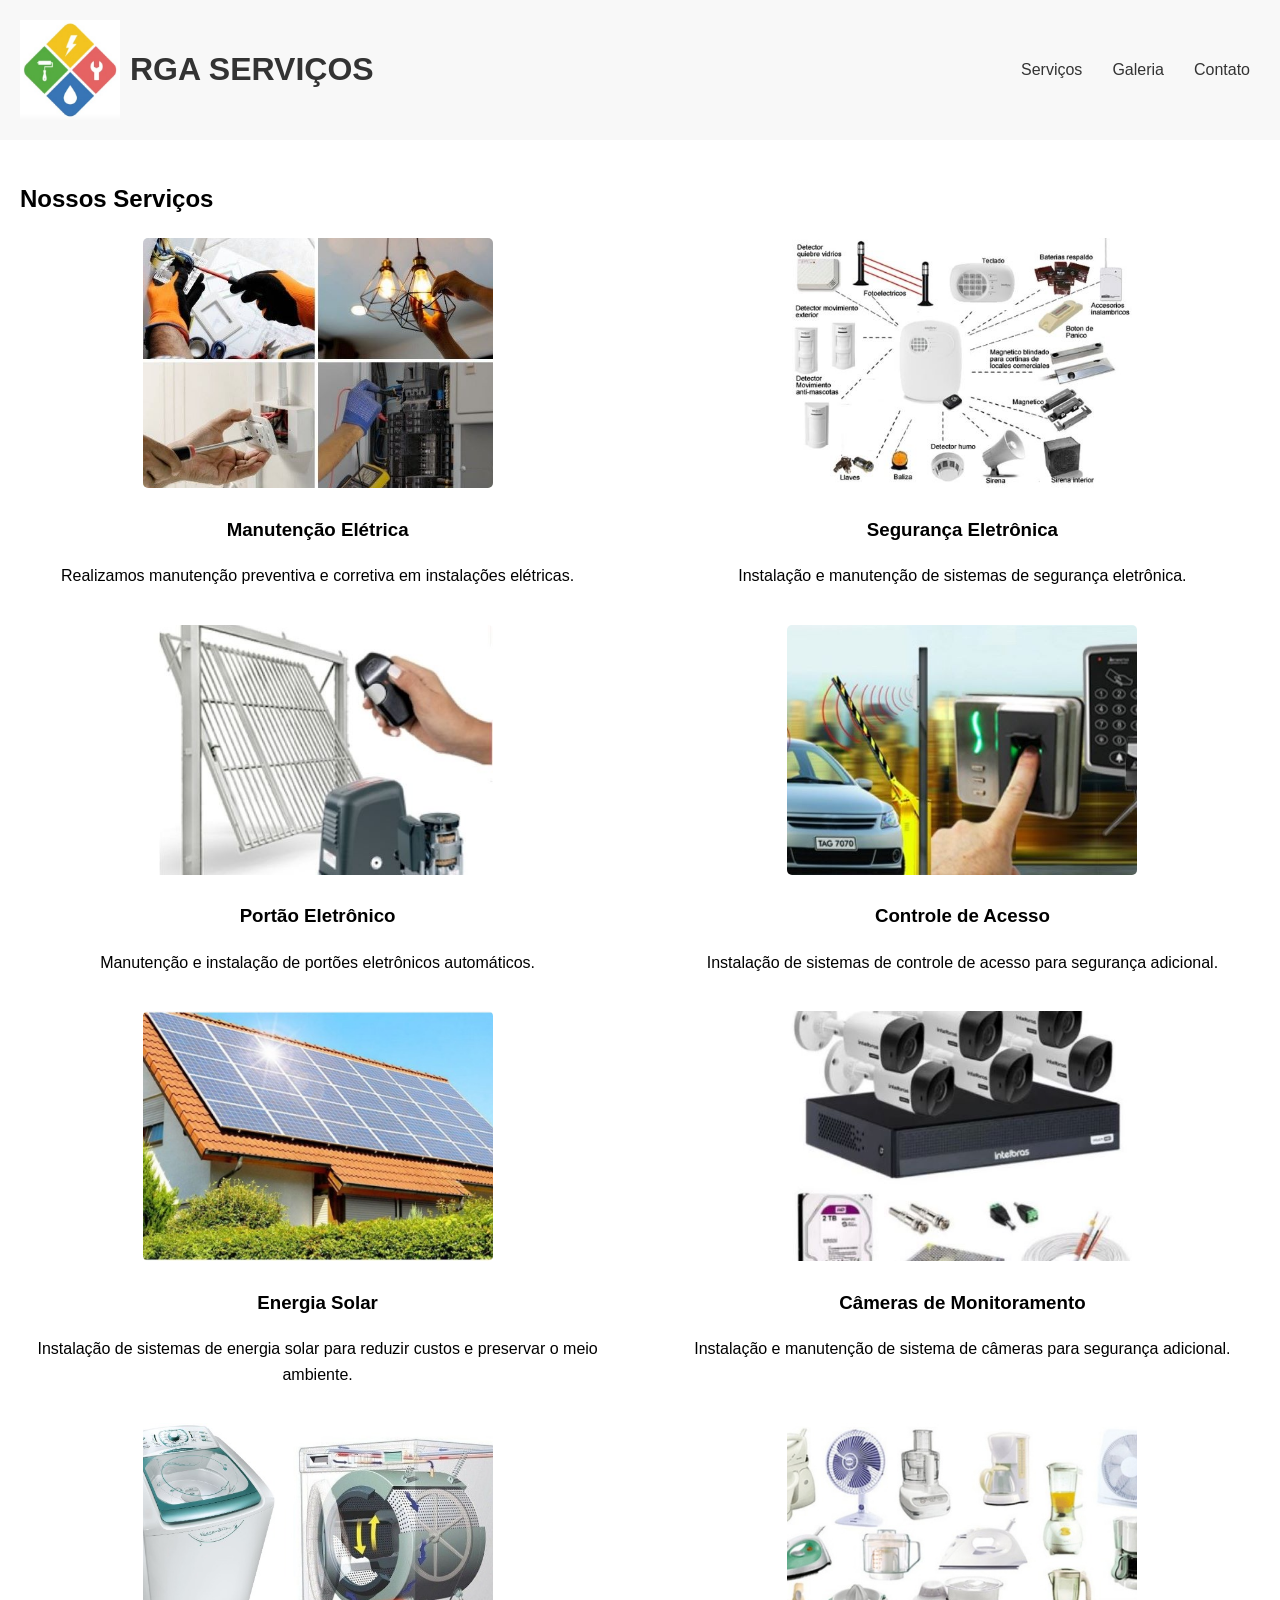
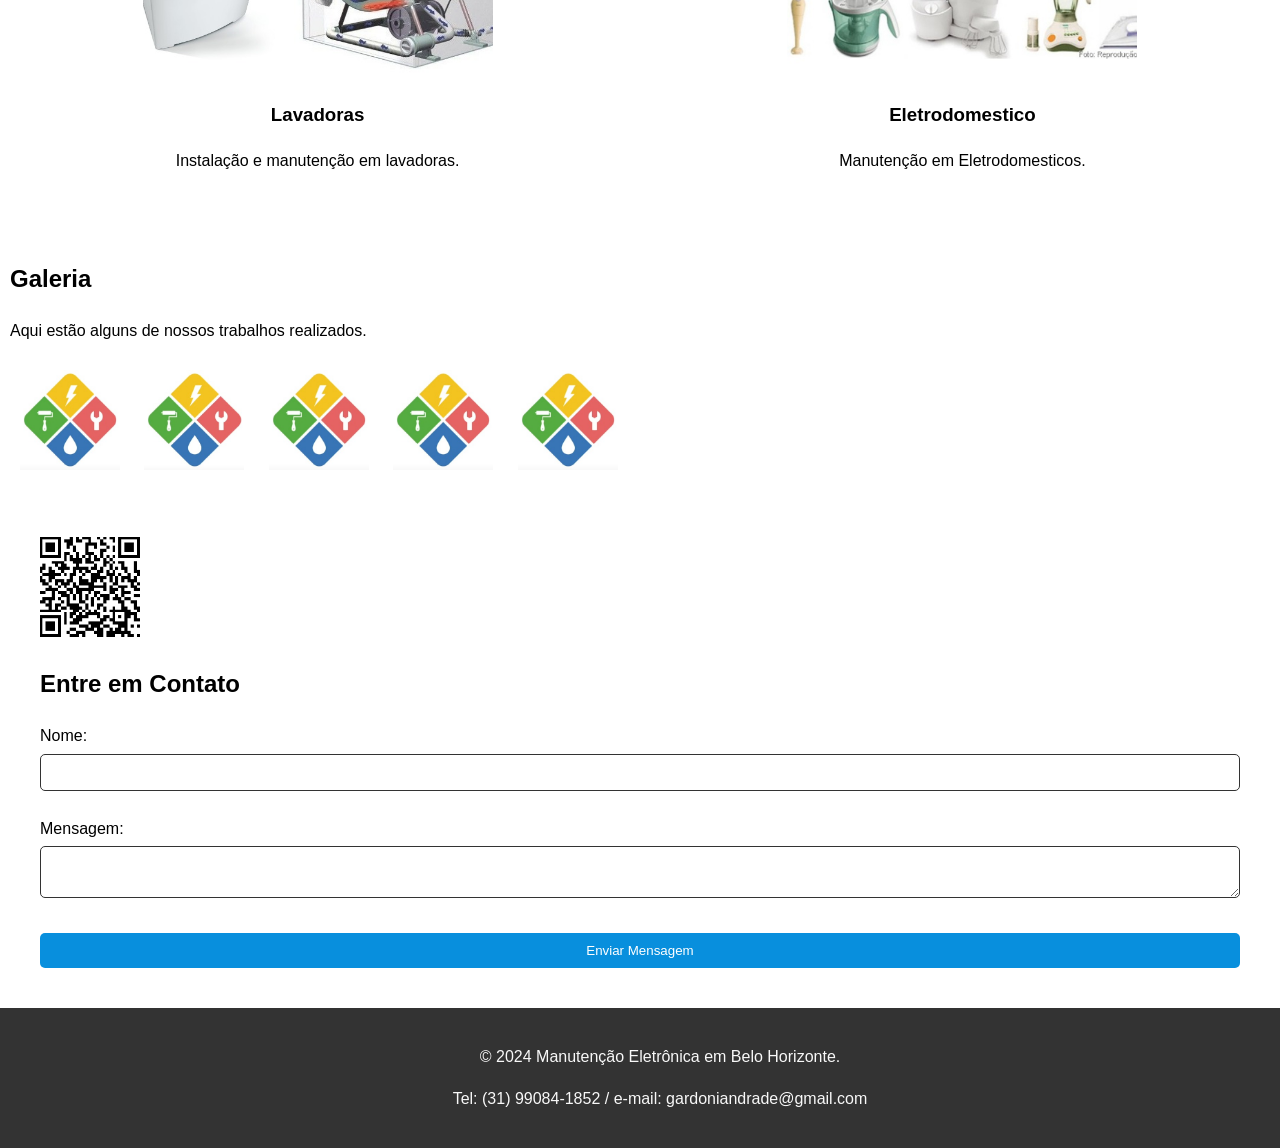
<file: index.html>
<!DOCTYPE html>
<html lang="pt-BR">
<head>
    <meta charset="UTF-8">
    <meta name="viewport" content="width=device-width, initial-scale=1.0">
    <link rel="stylesheet" href="style.css">
    <title>Manutenção Eletrônica</title>
    <script>
        function enviarMensagem(event) {
            event.preventDefault(); // Impede o envio tradicional do formulário

            // Captura os valores dos campos de nome e mensagem
            var nome = document.getElementById('nome').value;
            var mensagem = document.getElementById('mensagem').value;

            // Formata o texto para o link do WhatsApp
            var textoFormatado = encodeURIComponent("Meu nome é " + nome + ". " + mensagem);

            // Define o número de WhatsApp e gera o link com a mensagem
            var numeroWhatsApp = "5531990841852"; // Número com código do país (55) e código de área
            var linkWhatsApp = "https://wa.me/" + numeroWhatsApp + "?text=" + textoFormatado;

            // Redireciona o usuário para o WhatsApp
            window.open(linkWhatsApp, '_blank');

            // Limpar os campos após o envio
            limparCampos();
        }

        function limparCampos() {
            document.getElementById("nome").value = "";
            document.getElementById("mensagem").value = "";
        }
    </script>
</head>
<body>
    <header>
        <div class="logo-container">
            <img src="logo1.png" alt="Logo da Empresa" class="logo" style="width: 100px; height: 100px; object-fit: cover;">
            <h1>RGA SERVIÇOS</h1>
        </div>
        <nav>
            <ul>
                <li><a href="#servicos">Serviços</a></li>
                <li><a href="#galeria">Galeria</a></li>
                <li><a href="#contato">Contato</a></li>
            </ul>
        </nav>
    </header>
    
    <section id="servicos">
        <h2>Nossos Serviços</h2>
        <div class="servicos-container">
            <div class="servico">
                <img src="img01.jpg" alt="Manutenção Elétrica" style="width: 350px; height: 250px; object-fit: cover;">
                <h3>Manutenção Elétrica</h3>
                <p>Realizamos manutenção preventiva e corretiva em instalações elétricas.</p>
            </div>
            <div class="servico">
                <img src="img02.jpg" alt="Segurança Eletrônica" style="width: 350px; height: 250px; object-fit: cover;">
                <h3>Segurança Eletrônica</h3>
                <p>Instalação e manutenção de sistemas de segurança eletrônica.</p>
            </div>
            <div class="servico">
                <img src="img03.jpg" alt="Portão Eletrônico" style="width: 350px; height: 250px; object-fit: cover;">
                <h3>Portão Eletrônico</h3>
                <p>Manutenção e instalação de portões eletrônicos automáticos.</p>
            </div>
            <div class="servico">
                <img src="img04.jpg" alt="Controle de Acesso" style="width: 350px; height: 250px; object-fit: cover;">
                <h3>Controle de Acesso</h3>
                <p>Instalação de sistemas de controle de acesso para segurança adicional.</p>
            </div>
            <div class="servico">
                <img src="img05.jpeg" alt="Energia Solar" style="width: 350px; height: 250px; object-fit: cover;">
                <h3>Energia Solar</h3>
                <p>Instalação de sistemas de energia solar para reduzir custos e preservar o meio ambiente.</p>
            </div>
            <div class="servico">
                <img src="img06.jpg" alt="Câmeras" style="width: 350px; height: 250px; object-fit: cover;">
                <h3>Câmeras de Monitoramento</h3>
                <p>Instalação e manutenção de sistema de câmeras para segurança adicional.</p>
            </div>
            <div class="servico">
                <img src="img07.jpeg" alt="Lavadora" style="width: 350px; height: 250px; object-fit: cover;">
                <h3>Lavadoras</h3>
                <p>Instalação e manutenção em lavadoras.</p>
            </div>

            <div class="servico">
                <img src="img08.jpeg" alt="Eletrodomestico" style="width: 350px; height: 250px; object-fit: cover;">
                <h3>Eletrodomestico</h3>
                <p>Manutenção em Eletrodomesticos.</p>
        </div>
    </section>

    <section id="galeria">
        <h2>Galeria</h2>
        <p>Aqui estão alguns de nossos trabalhos realizados.</p>
        <div class="galeria-imagens">
            <img src="logo1.png" alt="Projeto 1" style="width: 100px; height: 100px; object-fit: cover;">
            <img src="logo1.png" alt="Projeto 2" style="width: 100px; height: 100px; object-fit: cover;">
            <img src="logo1.png" alt="Projeto 3" style="width: 100px; height: 100px; object-fit: cover;">
            <img src="logo1.png" alt="Projeto 4" style="width: 100px; height: 100px; object-fit: cover;">
            <img src="logo1.png" alt="Projeto 5" style="width: 100px; height: 100px; object-fit: cover;">
        </div>
    </section>

    <section id="contato">
        <img src="img08.png" alt="Código QR Scanner" class="logo" style="width: 100px; height: 100px; object-fit: cover;">
        <h2>Entre em Contato</h2>
        <form onsubmit="enviarMensagem(event);">
            <label for="nome">Nome:</label>
            <input type="text" id="nome" name="nome" required>
    
            <label for="mensagem">Mensagem:</label>
            <textarea id="mensagem" name="mensagem" required></textarea>
    
            <button type="submit" class="whatsapp-button">Enviar Mensagem</button>
        </form>
    </section>
    
    <footer>
        <p>&copy; 2024 Manutenção Eletrônica em Belo Horizonte.</p>
        <p>Tel: (31) 99084-1852 / e-mail: gardoniandrade@gmail.com </p>
    </footer>
</body>
</html>
</file>
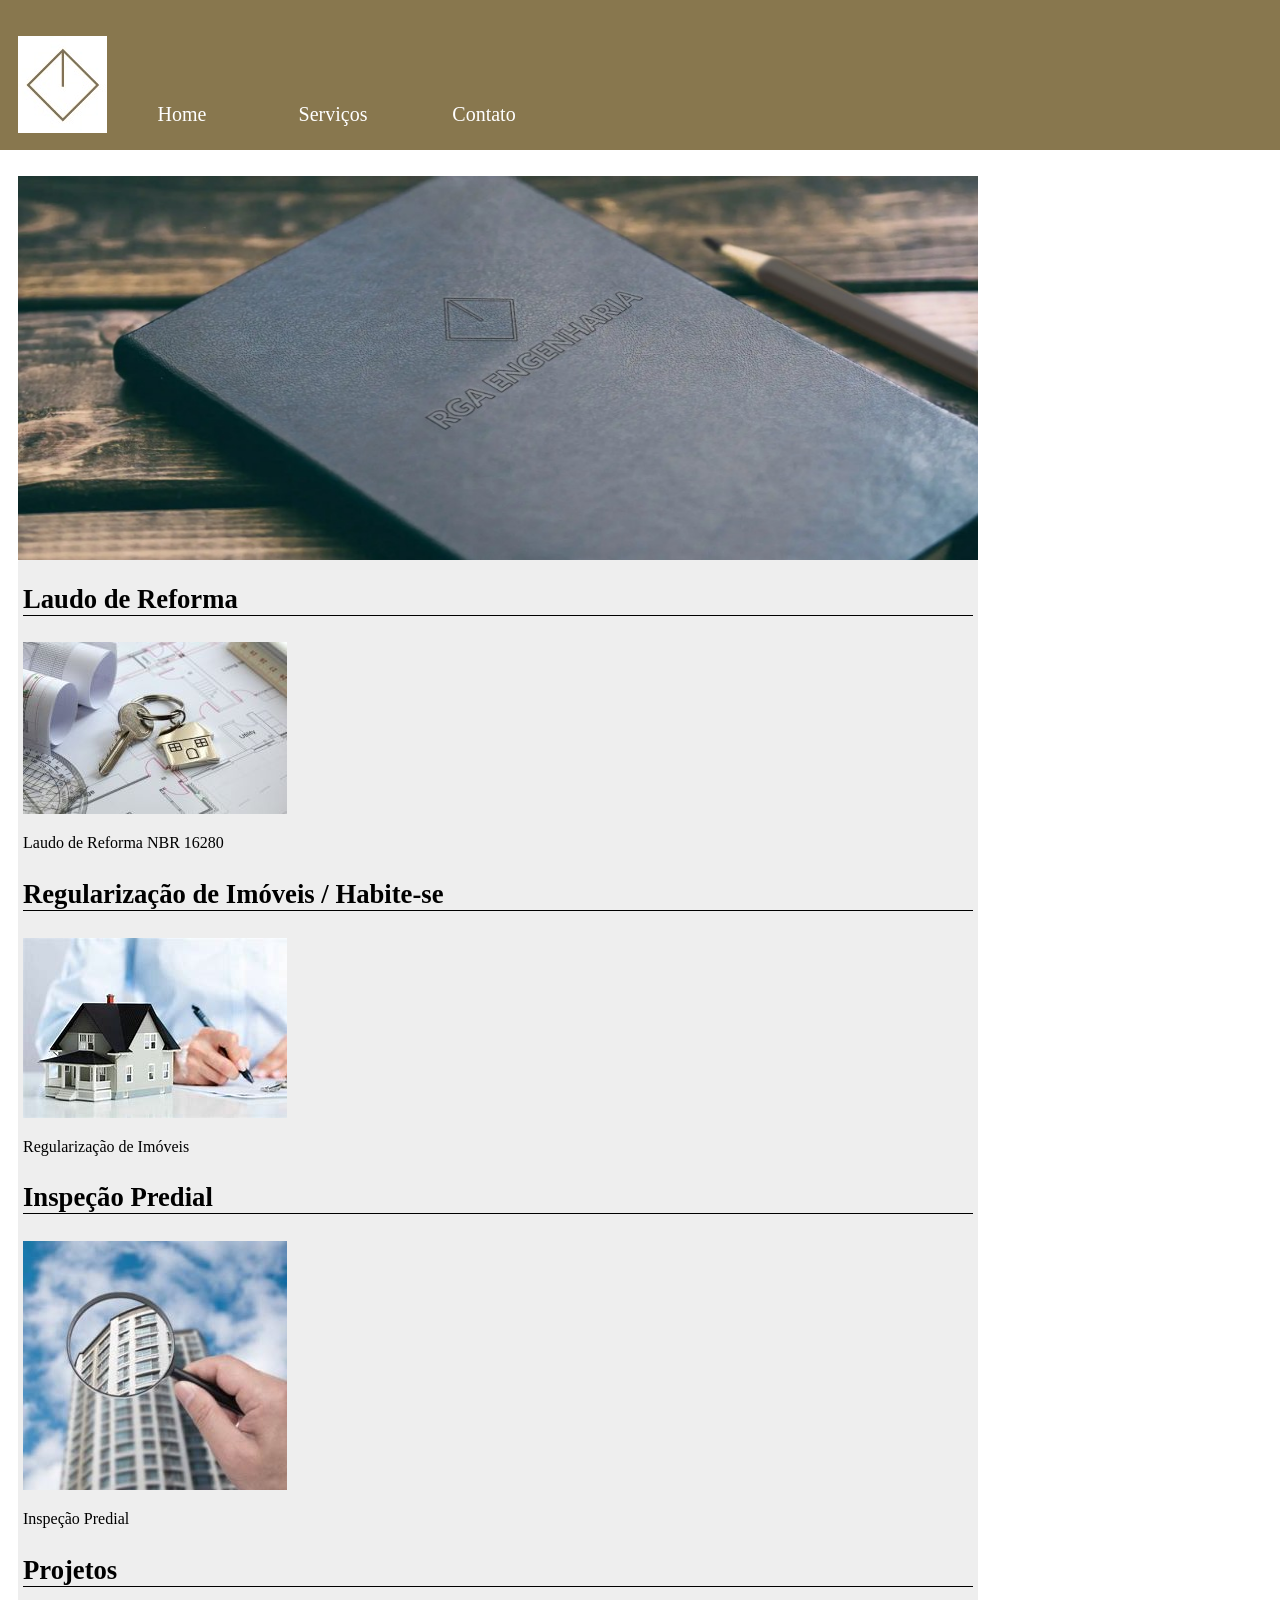
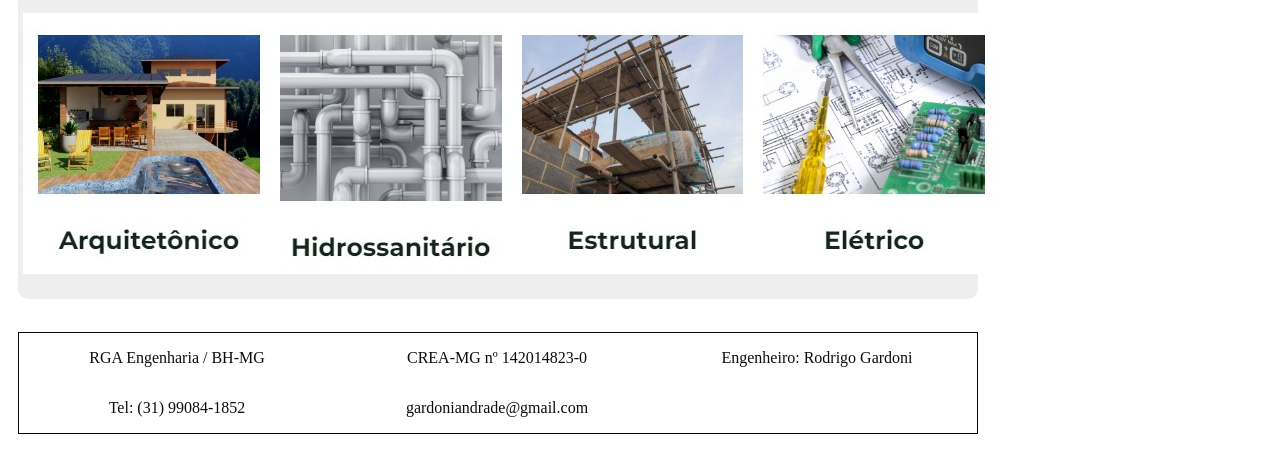
<file: pg2/index.html>
<!DOCTYPE HTML>
<html lang="pt-br">
<head>
	<meta name="viewport" content="width=device-width, initial-scale=1.0">
	<meta charset="utf-8">
	<meta http-equiv="X-UA-Compatible" content="IE=edge">
	<meta name="author" content="Rodrigo Gardoni">
	<meta name="Keywords" content="engenharia,avaliaçãoe,tc">
	<link rel="stylesheet" href="estilos.css">
	<script src="scripts.js"></script>
	<title>RGA Engenharia</title>
</head>
<body onload="slider()">

	<header id="cab">
		<br>
		<img src="image/logo.png">
		<!--<div id="social">
			<img src="facebook.png">
			<img src="twitter.png">		
		</div>-->
		<nav id="menu">
			<ul>
				<li><a href="index.html" target="_self">Home</a></li>
				<li><a href="modulos.html" target="_self">Serviços</a></li>
				<li><a href="contato.html" target="_self">Contato</a></li>
			</ul>
		</nav>
	</header>
	
	<br class="fix">	
	
	<section id="banner">
		<div id="slider">
			<div id="b1">
				<br>
				<img src="image/foto01.jpeg">
			</div>
			<div id="b2">
				<img src="image/foto02.jpeg">
			</div>
			<div id="b3">
				<img src="image/foto04.jpeg">
			</div>



		</div>
	</section>
	
	


	
	<section id="main">


		<article>
			<h1>Laudo de Reforma</h1>
			<img src="image/foto06.jpg">
			<p>Laudo de Reforma NBR 16280</p>


		</article>

		<article>
			<h1>Regularização de Imóveis / Habite-se</h1>
			<img src="image/foto05.png">
			<p>Regularização de Imóveis</p>
				
		
		</article>


		<article>
			<h1>Inspeção Predial</h1>
			<img src="image/foto07.jpg">
			<p>Inspeção Predial</p>
			
		</article>
		
        <article>
			<h1>Projetos</h1>
			<img src="image/foto08.jpg">
			<p></p>
	
	
		</article>

	</section>
	
	<br class="fix">

	<footer>
		<p class="fix">RGA Engenharia / BH-MG</p>
		<p>CREA-MG nº 142014823-0</p>
		<p>Engenheiro: Rodrigo Gardoni</p>
		<p>Tel: (31) 99084-1852</p>	
		<p>gardoniandrade@gmail.com</p>
	</footer>

</body>
</html>
</file>
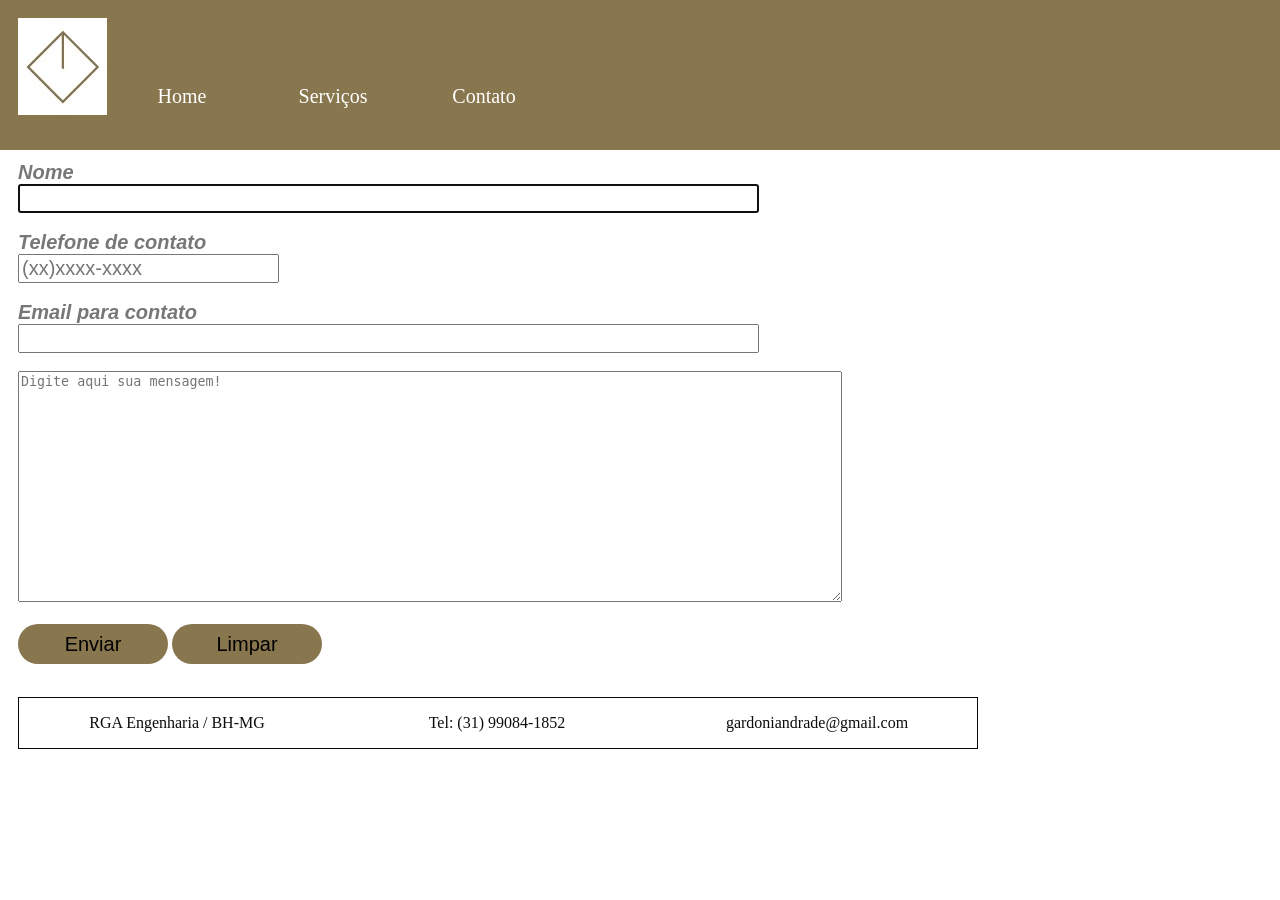
<file: pg2/contato.html>
﻿<!DOCTYPE HTML>
<html lang="pt-br">
<head>
	<meta name="viewport" content="width=device-width, initial-scale=1.0">
	<meta charset="utf-8">
	<meta http-equiv="X-UA-Compatible" content="IE=edge">
	<meta name="author" content="Rodrigo Gardoni">
	<meta name="Keywords" content="engenharia,avaliaçãoe,tc">
	<link rel="stylesheet" href="estilos.css">
	<script src="scripts.js"></script>
	<title>RGA Engenharia</title>

</head>
<body>

	<header id="cab">
		<img src="image/logo.png">
		<!--<div id="social">
			<img src="facebook.png">
			<img src="twitter.png">			
		</div>-->
		<nav id="menu">
			<ul>
				<li><a href="index.html" target="_self">Home</a></li>
				<li><a href="modulos.html" target="_self">Serviços</a></li>
				<li><a href="contato.html" target="_self">Contato</a></li>
			</ul>
		</nav>
	</header>
	
	<br class="fix">	
	
	<section id="contato">

		<form name="fContato" method="post" action="#">

		    <br><br>
			<label>Nome</label><br>
			<input type="text" maxlength="50" size="60" name="fNome" autofocus required><br><br>
			
			<label>Telefone de contato</label><br>
			<input type="tel" maxlength="15" size="20" name="fFone" placeholder="(xx)xxxx-xxxx" required><br><br>
			
			<label>Email para contato</label><br>
			<input type="email" maxlength="50" size="60" name="fEmail" required><br><br>
            
            <textarea required name="mensagem"placeholder="Digite aqui sua mensagem!" rows="15" cols="100"></textarea>
            <br>
			<br class="fix">
			<input type="submit" value="Enviar" class="botao">
			<input type="reset" value="Limpar" class="botao">

		</form>
	
	</section>
	
	<br class="fix">

	<footer>
		
		<p>RGA Engenharia / BH-MG</p>
		<p>Tel: (31) 99084-1852</p>
		<p>gardoniandrade@gmail.com</p>

		
	</footer>
	<br class="fix">
	

</body>
</html>
</file>
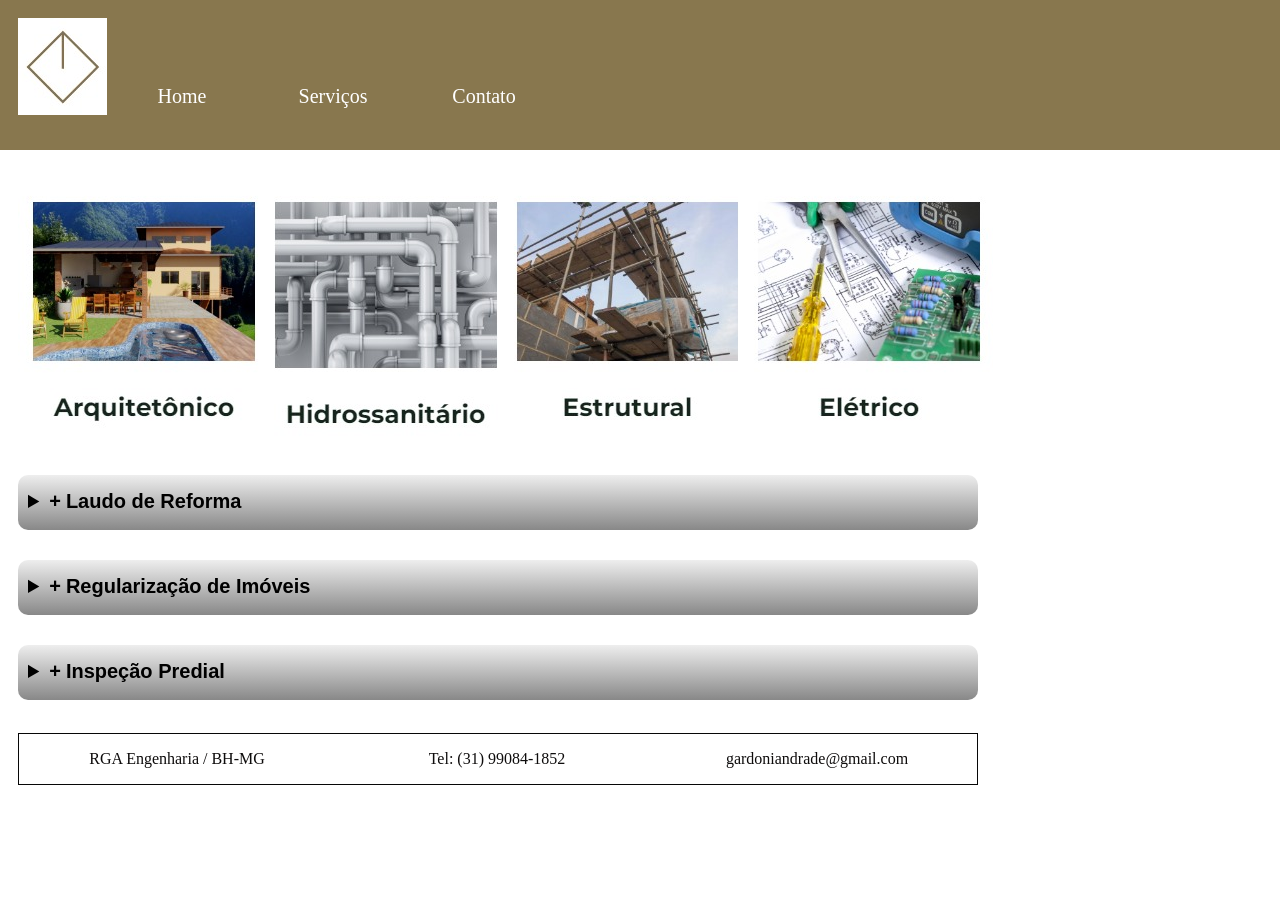
<file: pg2/modulos.html>
﻿<!DOCTYPE HTML>
<html lang="pt-br">
<head>
	<meta name="viewport" content="width=device-width, initial-scale=1.0">
	<meta charset="utf-8">
	<meta http-equiv="X-UA-Compatible" content="IE=edge">
	<meta name="author" content="Rodrigo Gardoni">
	<meta name="Keywords" content="engenharia,avaliaçãoe,tc">
	<link rel="stylesheet" href="estilos.css">
	<script src="scripts.js"></script>
	<title>RGA Engenharia</title>
</head>
<body>

	<header id="cab">
		<img src="image/logo.png">
		<!--<div id="social">
			<img src="facebook.png">
				
			<img src="twitter.png">			
		</div>-->
		<nav id="menu">
			<ul>
				<li><a href="index.html" target="_self">Home</a></li>
				<li><a href="modulos.html" target="_self">Serviços</a></li>
				<li><a href="contato.html" target="_self">Contato</a></li>
			</ul>
		</nav>
	</header>
	
	<br class="fix">
	<br><br>	
	
	<section id="modulos">

		<article>
			<h1></h1>
			<img src="image/foto08.jpg">
			<p></p>
	
	
		</article>
	
		<details>
			<summary>Laudo de Reforma</summary>
			<br>
			<img src="image/foto06.jpg">
			<p>Laudo de Reforma NBR 16280</p>
			<p>O Laudo de Reforma ou Plano de Reforma é um documento que atende os requisitos estabelecidos pela NBR 16280 na gestão de reformas em edificações, ou seja, um conjunto de medidas para que seja possível realizar com êxito as intervenções e pretendidas.</p>
			
		</details>
		<details>
			<summary>Regularização de Imóveis</summary>
			<br>
			<img src="image/foto05.png">
			<br>

			<p>  
				<P>A regularização consiste no processo de legalização de um imóvel já construído</P>
				<p>ou uma reforma já executada perante a Prefeitura ou órgãos fiscalizadores.</P> 
				<p>O que diz se o imóvel é ou não legalizado é um documento chamado Habite-se.</p>
				<p>O Imóvel deve respeitar as normas contidas no plano diretor da cidade,</P>
				<P>no caso de Belo Horizonte trata-se da Lei nº 11.181/19.</p>

		</details>
		<details>
			<summary>Inspeção Predial</summary>
			<br>
			<img src="image/foto07.jpg">
			<br>
			<p>Tem como objetivo analisar o imóvel e orientar quanto aos aspectos técnicos,</p>
			<p>funcionais e de conservação, informando quanto ás reformas necessária de acordo </p>
			<p>com a necessidade do cliente e orçamento com valores e prazos.</p>		
		</details>
	
	</section>
	
	<br class="fix">

	<footer>
		<p>RGA Engenharia / BH-MG</p>
		<p>Tel: (31) 99084-1852</p>
		<p>gardoniandrade@gmail.com</p>	
	</footer>

</body>
</html>
</file>
<file: style.css>
body {
    font-family: Arial, sans-serif; /* Define a fonte padrão do site */
    line-height: 1.6; /* Melhora a legibilidade do texto */
    margin: 0; /* Remove margens padrão */
    padding: 0; /* Remove preenchimento padrão */
}


#contato {
    padding: 20px; /* Espaçamento interno */
    margin: 20px; /* Margem externa */
}


header {
    background: #f1efef; /* Cor de fundo do cabeçalho */
    color: #333; /* Cor do texto no cabeçalho */
    padding: 10px 0; /* Espaçamento acima e abaixo do cabeçalho */
    text-align: center; /* Centraliza o texto do cabeçalho */
}


nav ul {
    list-style: none; /* Remove os marcadores da lista */
    padding: 0; /* Remove preenchimento padrão */
}

nav ul li {
    display: inline; /* Exibe os itens da lista em linha */
    margin-right: 10px; /* Espaçamento entre os itens da lista */
}

nav ul li a {
    color: #fff; /* Cor dos links de navegação */
    text-decoration: none; /* Remove o sublinhado dos links */
}

#servicos {
    padding: 20px; /* Espaçamento dentro da seção de serviços */
}

.servicos-container {
    display: flex; /* Ativa o modo flex */
    flex-wrap: wrap; /* Permite que os itens se movam para a próxima linha */
    justify-content: space-between; /* Espaçamento uniforme entre os itens */
}

.servico {
    flex: 0 0 48%; /* Define a largura de cada serviço como 48% */
    margin-bottom: 20px; /* Espaçamento inferior entre os serviços */
    text-align: center; /* Centraliza o texto dentro de cada serviço */
}

.servico img {
    width: 80%; /* A imagem ocupa 100% da largura do contêiner */
    height: auto; /* Mantém a proporção da imagem */
    border-radius: 5px; /* Adiciona cantos arredondados à imagem */
}

#galeria {
    padding: 10px; /* Espaçamento dentro da seção de galeria */
}

.galeria-imagens img {
    width: 100%; /* Cada imagem ocupa 30% da largura do contêiner */
    height: auto; /* Mantém a proporção da imagem */
    margin: 10px; /* Espaçamento entre as imagens da galeria */
}

form {
    display: flex; /* Usa Flexbox para organizar os elementos do formulário */
    flex-direction: column; /* Alinha os elementos do formulário em coluna */
}

form label {
    margin-bottom: 5px; /* Espaço abaixo de cada rótulo de campo */
}

form input, form textarea {
    margin-bottom: 25px; /* Espaço abaixo de cada campo de entrada */
    padding: 10px; /* Preenchimento interno para melhorar a aparência dos campos */
    border: 1px solid #333; /* Borda cinza clara em torno dos campos */
    border-radius: 5px; /* Cantos arredondados para os campos de entrada */
}

button {
    padding: 10px; /* Preenchimento interno para os botões */
    background: #333; /* Cor de fundo escura para os botões */
    color: #fff; /* Cor do texto branca nos botões */
    border: none; /* Remove a borda padrão dos botões */
    border-radius: 5px; /* Cantos arredondados para os botões */
    cursor: pointer; /* Muda o cursor para indicar que o botão é clicável */
}

button:hover {
    background: #555; /* Cor de fundo mais clara quando o botão é passado o mouse */
}

.whatsapp-button {
    padding: 10px; /* Preenchimento interno para o botão do WhatsApp */
    background: #088fdd; /* Cor de fundo do botão do WhatsApp */
    color: #fff; /* Cor do texto branca */
    border: none; /* Remove a borda padrão do botão */
    border-radius: 5px; /* Cantos arredondados para o botão */
    cursor: pointer; /* Muda o cursor para indicar que o botão é clicável */
    text-align: center; /* Centraliza o texto no botão */
    text-decoration: none; /* Remove o sublinhado do link */
    display: inline-block; /* Faz o botão se comportar como um botão */
    margin-top: 10px; /* Espaço acima do botão */
}

.whatsapp-button:hover {
    background: #0dc2c2; /* Cor de fundo mais escura quando o botão é passado o mouse */
}

footer {
    text-align: center; /* Centraliza o texto do rodapé */
    padding: 20px; /* Preenchimento interno para o rodapé */
    background: #333; /* Cor de fundo escura para o rodapé */
    color: #f8f8f8; /* Cor do texto branca */
    position: relative; /* Define a posição relativa do rodapé */
    bottom: 0; /* Posiciona o rodapé no fundo do contêiner pai */
    width: 100%; /* Define a largura do rodapé para 100% do contêiner pai */
}

/* teste */

header {
    display: flex;
    justify-content: space-between; /* Espaça os elementos entre logo e menu */
    align-items: center; /* Centraliza verticalmente */
    padding: 20px 20px; /* Adiciona um pouco de espaçamento */
    background-color: #f8f8f8; /* Cor de fundo da barra superior */
}

.logo-container {
    display: flex;
    align-items: center; /* Alinha o logo e o texto verticalmente */
}

.logo-container h1 {
    margin-left: 10px; /* Espaço entre logo e o nome da empresa */
}

nav ul {
    display: flex;
    list-style: none;
    margin: 0;
    padding: 0;
}

nav ul li {
    margin-left: 20px; /* Espaçamento entre os links */
}

nav ul li a {
    text-decoration: none;
    color: #333;
}

/* ajuste da tela  */

/* Estilos para telas grandes (largura mínima de 769px) */
@media (min-width: 769px) {
    .listagem .listagem-item .imagem-produto:after {
        content: "";
        display: block;
        padding-bottom: 100%;
    }
}

/* Estilos para telas médias (largura máxima de 768px) */
@media (max-width: 768px) {
    .listagem .listagem-item .imagem-produto:after {
        content: "";
        display: block;
        padding-bottom: 100%;
    }
}

/* Estilos para telas pequenas (largura máxima de 600px) */
@media (max-width: 500px) {
    .content {
        padding-bottom: 15vh; /* Ajuste conforme necessário para dispositivos móveis */
    }
    .add-to-cart {
        width: 100%;
        box-sizing: border-box; /* Garante que o preenchimento não aumente a largura total */
    }
    .product-grid {
        grid-template-columns: 1fr; /* Altera para uma coluna em telas pequenas */
    }
    .product {
        padding: 20px; /* Ajusta o padding para telas menores */
    }
    header nav ul {
        flex-direction: column; /* Ajusta o menu de navegação para colunas em telas pequenas */
    }
    header nav ul li {
        display: block; /* Faz com que os itens do menu sejam exibidos como blocos */
        margin-bottom: 10px; /* Adiciona espaço entre os itens do menu */
    }
    .footer-bar {
        font-size: 0.8em; /* Reduz o tamanho da fonte no rodapé para telas pequenas */
    }
}
</file>
<file: pg2/estilos.css>
body{
	margin: 10 auto;
	width: 960px;
	background-color:#DDD;
	padding: 10px;
	background: url(fundo.svg) repeat-x;
}

.fix{
	clear: both;
}

#cab img{
	float: left;
}

#menu{
	float:left;
	margin-top:50px;
	width: 453px;
}

#menu a:hover {
	color:#000;
}

#menu ul {
	list-style: none;
	background: linear-gradient(to bottom);
	padding: 0px;
	margin: 0px;
}

#menu li {
	height: 57px;
	display: table-cell;
	text-align: center;
	vertical-align: middle;
	width:150px;
	border-right: 1px solid rgb(136, 119, 78);

}

#menu ul li a{
	text-decoration: none;
	font-size:20px;
	color: #FFF;
}

#slider{
	width: 960px;
	height:384px;
	margin-top:15px;
	margin-bottom:10px;
}

#slider img{
	width:960px;
	height:384px;
}

#social{
	float:right;
	margin-top:80px;
	
}

#social img{
	width: 30px;
	height:30px;
	
}

#lateral{
	float:right;
	background: #EEE;
	width:190px;
	border-radius:10px;
	padding: 5px;
}

#lateral h1{
	font-size:15pt;
	text-align: center;
	border-bottom: 1px solid #000;
	margin-top:-5px;
}

#lateral h2{
	font-size:15pt;
}

#lateral p{
	text-align: justify;
}

#main{
	background: #EEE;
	width: 950px;
	border-radius:10px;
	padding: 5px;
}

#main h1{
	font-size:20pt;
	border-bottom: 1px solid #000;
}

#main h2{
	font-size:15pt;
}

#main p{
	text-align: justify;
}

#b1{
    position: relative;
    left: 0px;
    top: 0px;
}

#b2{
    position: relative;
    left:0px;
    top: -388px;
}

#b3{
    position: relative;
    left:0px;
    top: -776px;
}


#contato label{
	font-size:15pt;
	font-weight:bold;
	font-style: italic;
	font-family: Arial;
	color:#777;
}

#contato input{
	font-size:15pt;
	color:#000;
}

.botao{
	width:150px;
	height:40px;
	border-radius:50px;
	background-color:rgb(136, 119, 78);
	border:0px;
	cursor:pointer;
}

details summary::-webkit-details-marker {
	display: none;
}

details{
	margin-top:30px;
	cursor:pointer;
}

summary{
	height: 40px;
	border-radius:10px;
	padding: 15px 0px 0px 10px;
	font: 15pt Arial;
	font-weight:bold;
	background: linear-gradient(to bottom, #EEE, #888);
}

details p{
	font-size: 20px;
}

summary:before{
	margin-right:5px;
	content:"+";
}

details[open] summary:before {
	content: "-";
}

footer{
	color:#888;
	border: 1px solid rgb(7, 7, 7);
	margin-top: 15px;
}

footer p{
	display:inline-block;
	width:316px;
	text-align:center;
	color:rgb(14, 12, 12)
	

}
</file>
